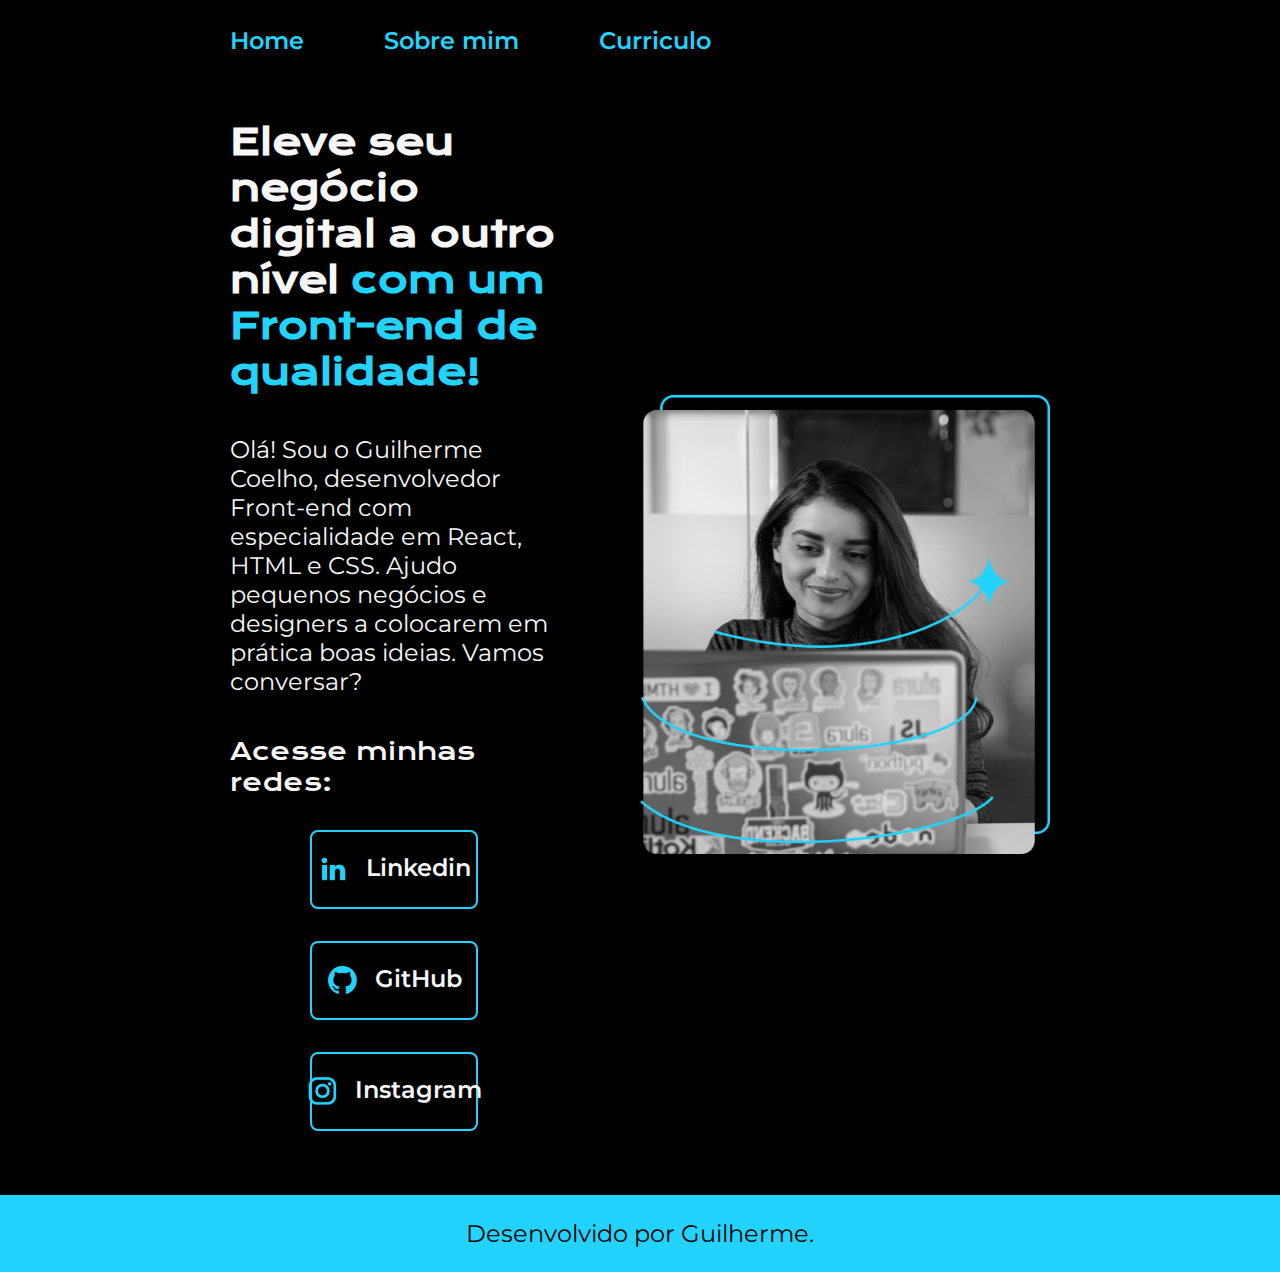
<file: index.html>
<!DOCTYPE html>
    <html lang="pt-br">
    <head>
        <meta charset="UTF-8">
        <meta http-equiv="X-UA-Compatible" content="IE=edge">
        <meta name="viewport" content="width=device-width, initial-scale=1.0">
        <title>Portifolio 01</title>
        <link rel="stylesheet" href="./styles/reset.css">
        <link rel="stylesheet" href="./styles/style.css">
    </head>
    <body>
        <header class="cabecalho">
            <nav class="cabecalho__menu">
                <a class="cabecalho__menu__link" href="index.html">Home</a>
                <a class="cabecalho__menu__link" href="about.html">Sobre mim</a>
                <a class="cabecalho__menu__link" href="curriculo.html">Curriculo</a>
            </nav>
        </header>

        <main class="apresentacao">
            <section class="apresentacao__conteudo">
                <h1 class="apresentacao__conteudo__titulo">Eleve seu negócio digital a outro nível <strong class="titulo-destaque">com um Front-end de qualidade!</strong></h1>
                <p class="apresentacao__conteudo__texto">Olá! Sou o Guilherme Coelho, desenvolvedor Front-end com especialidade em React, HTML e CSS. Ajudo pequenos negócios e designers a colocarem em prática boas ideias. Vamos conversar?</p>
                <div class="apresentacao__links">
                    <h2 class="apresentacao__links__subtitulo">Acesse minhas redes:</h2>
                    <a class="apresentacao__links__navegacao" href="https://linkedin.com/in/guilherme-coelho-9551491b8"><img src="./assets/linkedin.png">Linkedin</a>
                    <a class="apresentacao__links__navegacao" href="https://github.com/Sparfat"><img src="./assets/github.png">GitHub</a>
                    <a class="apresentacao__links__navegacao" href="https://instagram.com/guimcoelho_"><img src="./assets/instagram.png">Instagram</a>
                </div>
            </section>
            <img class="apresentacao__imagem" src="assets/Imagem.png" alt="Foto de uma programadora">
        </main>
        
        <footer>
            <p  class="rodape">Desenvolvido por Guilherme.</p>
        </footer>
    </body>
</html>
</file>
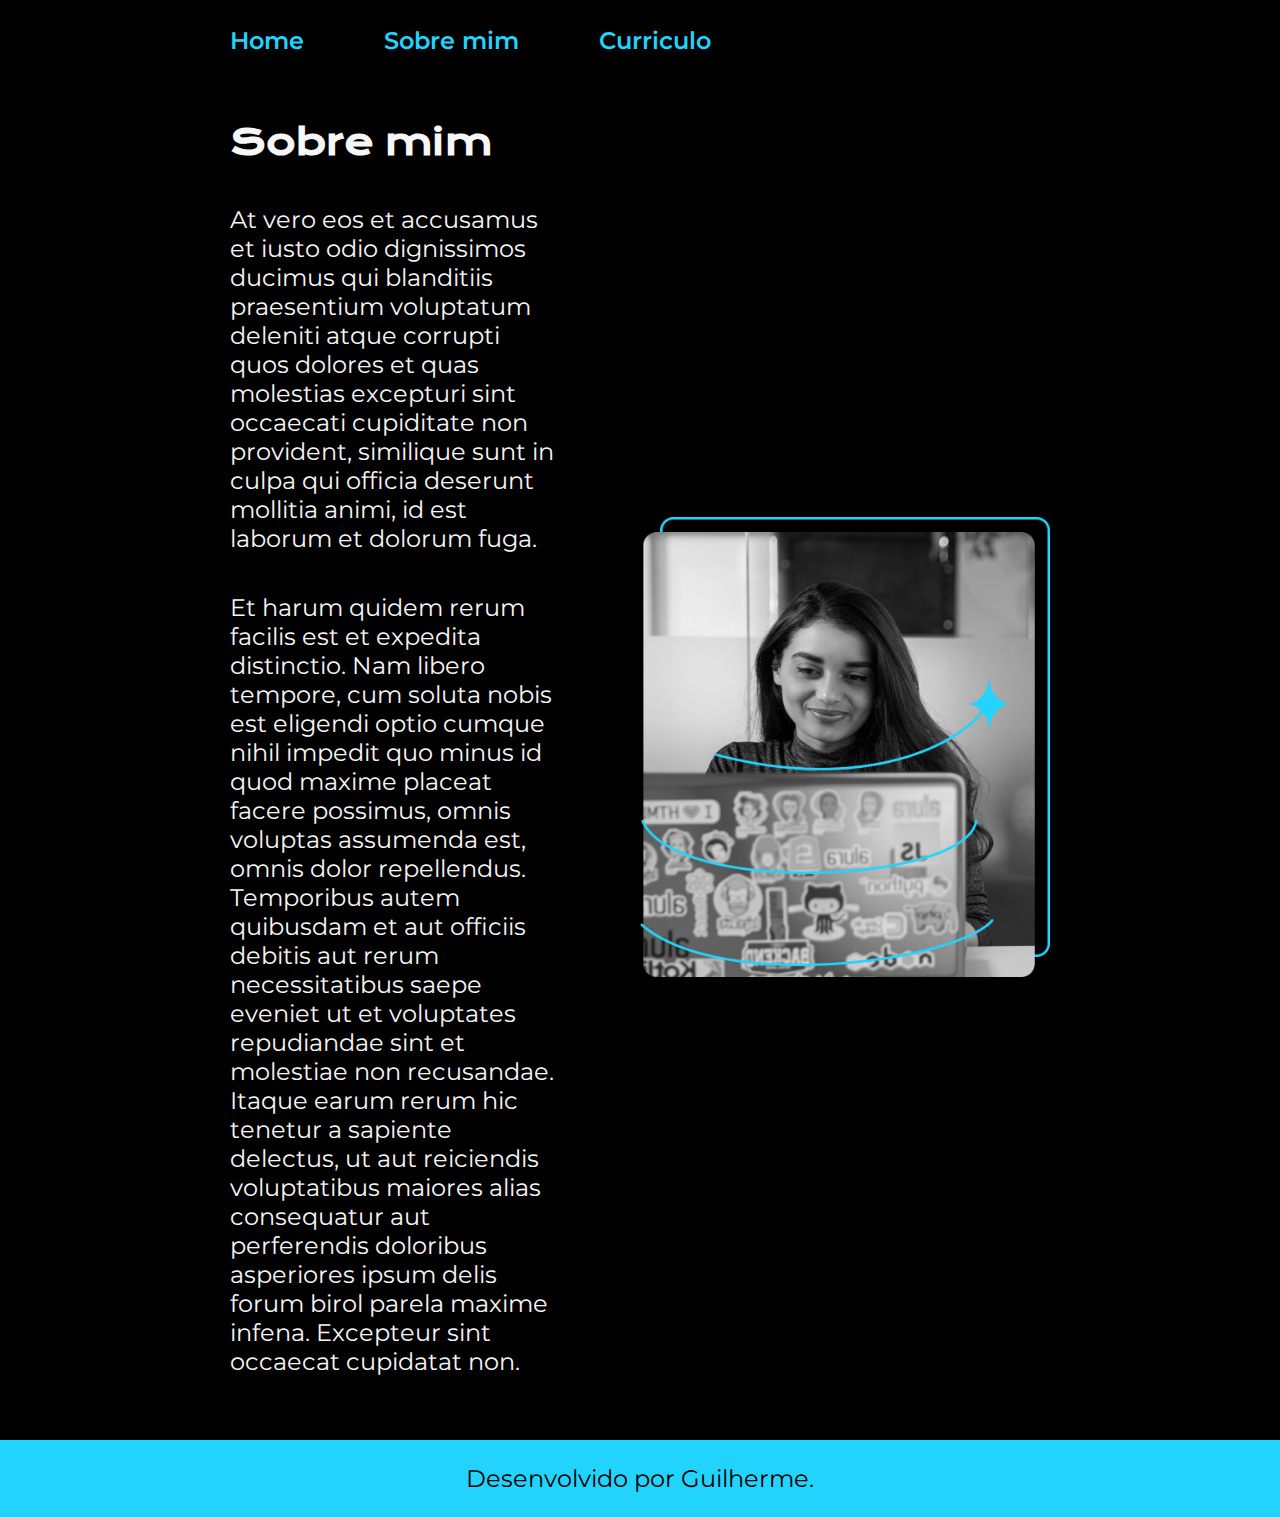
<file: about.html>
<!DOCTYPE html>
<html lang="pt-br">
    <head>
        <meta charset="UTF-8">
        <meta http-equiv="X-UA-Compatible" content="IE=edge">
        <meta name="viewport" content="width=device-width, initial-scale=1.0">
        <title>Sobre mim</title>
        <link rel="stylesheet" href="./styles/reset.css">
        <link rel="stylesheet" href="./styles/style.css">
    </head>
    <body>
        <header class="cabecalho">
            <nav class="cabecalho__menu">
                <a class="cabecalho__menu__link" href="index.html">Home</a>
                <a class="cabecalho__menu__link" href="about.html">Sobre mim</a>
                <a class="cabecalho__menu__link" href="curriculo.html">Curriculo</a>
            </nav>
        </header>

        <main class="apresentacao">
            <section class="apresentacao__conteudo">
                <h1 class="apresentacao__conteudo__titulo">Sobre mim</h1>
                <p class="apresentacao__conteudo__texto">At vero eos et accusamus et iusto odio dignissimos ducimus qui blanditiis praesentium voluptatum deleniti atque corrupti quos dolores et quas molestias excepturi sint occaecati cupiditate non provident, similique sunt in culpa qui officia deserunt mollitia animi, id est laborum et dolorum fuga.</p>
                <p class="apresentacao__conteudo__texto">Et harum quidem rerum facilis est et expedita distinctio. Nam libero tempore, cum soluta nobis est eligendi optio cumque nihil impedit quo minus id quod maxime placeat facere possimus, omnis voluptas assumenda est, omnis dolor repellendus. Temporibus autem quibusdam et aut officiis debitis aut rerum necessitatibus saepe eveniet ut et voluptates repudiandae sint et molestiae non recusandae. Itaque earum rerum hic tenetur a sapiente delectus, ut aut reiciendis voluptatibus maiores alias consequatur aut perferendis doloribus asperiores ipsum delis forum birol parela maxime infena. Excepteur sint occaecat cupidatat non.</p>
            </section>
            <img class="apresentacao__imagem" src="assets/Imagem.png" alt="Foto de uma programadora">
        </main>

        <footer>
            <p  class="rodape">Desenvolvido por Guilherme.</p>
        </footer>
    </body>
</html>
</file>
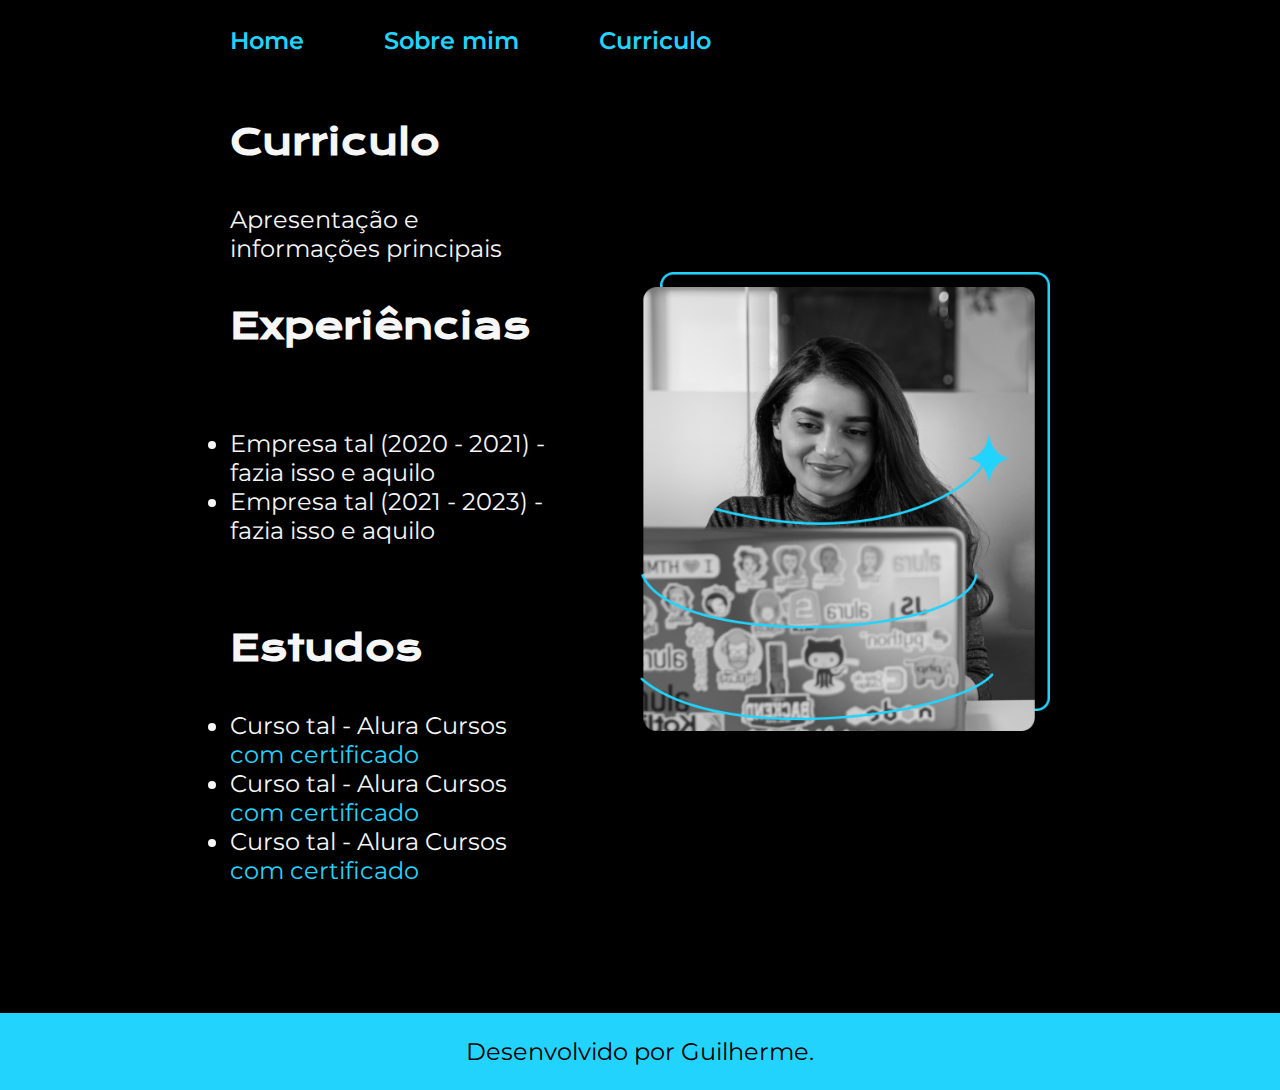
<file: curriculo.html>
<!DOCTYPE html>
<html lang="en">
    <head>
        <meta charset="UTF-8">
        <meta http-equiv="X-UA-Compatible" content="IE=edge">
        <meta name="viewport" content="width=device-width, initial-scale=1.0">
        <title>Curriculo</title>
        <link rel="stylesheet" href="./styles/reset.css">
        <link rel="stylesheet" href="./styles/style.css">
    </head>
    <body>
        <header class="cabecalho">
            <nav class="cabecalho__menu">
                <a class="cabecalho__menu__link" href="index.html">Home</a>
                <a class="cabecalho__menu__link" href="about.html">Sobre mim</a>
                <a class="cabecalho__menu__link" href="curriculo.html">Curriculo</a>
            </nav>
        </header>

        <main class="apresentacao">
            <section class="apresentacao__conteudo">
                <h1 class="apresentacao__conteudo__titulo">Curriculo</h1>
                <p class="apresentacao__conteudo__texto">Apresentação e informações principais</p>
                <h2 class="apresentacao__conteudo__titulo">Experiências</h2>
                <p class="apresentacao__conteudo__texto">
                    <ul   ul class="apresentacao__conteudo__texto">
                        <li> Empresa tal (2020 - 2021) - fazia isso e aquilo </li>
                        <li> Empresa tal (2021 - 2023) - fazia isso e aquilo </li>
                    </ul>
                </p>
                <h2 class="apresentacao__conteudo__titulo">Estudos</h2>
                <div class="apresentacao__conteudo__texto">
                    <ul class="apresentacao__conteudo__texto">
                        <li>Curso tal - Alura Cursos <a href="linkdocertificado">com certificado</a> </li>
                        <li>Curso tal - Alura Cursos <a href="linkdocertificado">com certificado</a></li>
                        <li>Curso tal - Alura Cursos <a href="linkdocertificado">com certificado</a></li>
                    </ul>
                </div>
            </section>
            <img class="apresentacao__imagem" src="assets/Imagem.png" alt="Foto de uma programadora">
        </main>

        <footer>
            <p  class="rodape__curriculo">Desenvolvido por Guilherme.</p>
        </footer>
    </body>
</html>
</file>
<file: styles/style.css>
@import url('https://fonts.googleapis.com/css2?family=Krona+One&display=swap');
@import url('https://fonts.googleapis.com/css2?family=Krona+One&family=Montserrat&display=swap');
@import url('https://fonts.googleapis.com/css2?family=Montserrat:wght@600&display=swap');

:root {
    --cor-primaria: #000;
    --cor-secundaria: #f6f6f6;
    --cor-terciaria: #22d4fd;
    --cor-hover: #272727;

    --fonte-principal: 'Krona One', sans-serif;
    --fonte-secundaria: 'Montserrat', sans-serif;
}

body {
    box-sizing: border-box;
    background-color: var(--cor-primaria);
    color: var(--cor-secundaria);
}

.cabecalho {
    padding: 2% 0% 0% 18%;
}

.cabecalho__menu {
    display: flex;
    gap: 80px;
}

.cabecalho__menu__link {
    font-family: 'Montserrat', sans-serif;
    font-weight: 600;
    font-size: 1.5rem;
    color: var(--cor-terciaria);
    text-decoration: none;
}

.apresentacao {
    padding: 5% 18%;
    display: flex;
    align-items: center;
    justify-content: space-between;
    gap: 82px;
}

.apresentacao__conteudo {
    width: 50%;
    display: flex;
    flex-direction: column;
    gap: 40px;
}

.apresentacao__conteudo__titulo {
    font-family: var(--fonte-principal);
    font-size: 2.25rem;
}

.titulo-destaque {
    color: var(--cor-terciaria);
}

.apresentacao__conteudo__texto {
    font-family: var(--fonte-secundaria);
    font-size: 1.5rem;
    text-decoration: none;
}

.apresentacao__conteudo__texto a{
    color: var(--cor-terciaria);
    text-decoration: none;
}

.apresentacao__links {
    display: flex;
    flex-direction: column;
    align-items: center;
    justify-content: space-between;
    gap: 32px;
}

.apresentacao__links__subtitulo {
    font-family: var(--fonte-principal);
    font-weight: 400;
    font-size: 1.5rem;
}

.apresentacao__links__navegacao {
    display: flex;
    justify-content: center;
    gap: 16px;
    border: 2px solid var(--cor-terciaria);
    width: 50%;
    text-align: center;
    border-radius: 8px;
    font-size: 1.5rem;
    font-weight: 600;
    padding: 21.5px 0;
    text-decoration: none;
    color: var(--cor-secundaria);
    font-family: var(--fonte-secundaria);
}

.apresentacao__links__navegacao:hover {
    background-color: var(--cor-hover);
    color: var(--cor-secundaria);
}

.apresentacao__imagem {
    width: 50%;
}

.rodape {
    color: var(--cor-primaria);
    background-color: var(--cor-terciaria);
    padding: 24px;
    text-align: center;
    font-family: var(--fonte-secundaria);
    font-size: 1.5rem;
}

.rodape__curriculo {
    color: var(--cor-primaria);
    background-color: var(--cor-terciaria);
    margin-top: 5%;
    padding: 24px;
    text-align: center;
    font-family: var(--fonte-secundaria);
    font-size: 1.5rem;
}

@media (max-width: 1200px) {
    .cabecalho {
        padding: 10%;
    }
    .cabecalho__menu {
        justify-content: center;
    }
    .apresentacao {
        flex-direction: column-reverse;
        padding: 5%;
    }
    .apresentacao__conteudo {
        width: auto;
    }
}
</file>
